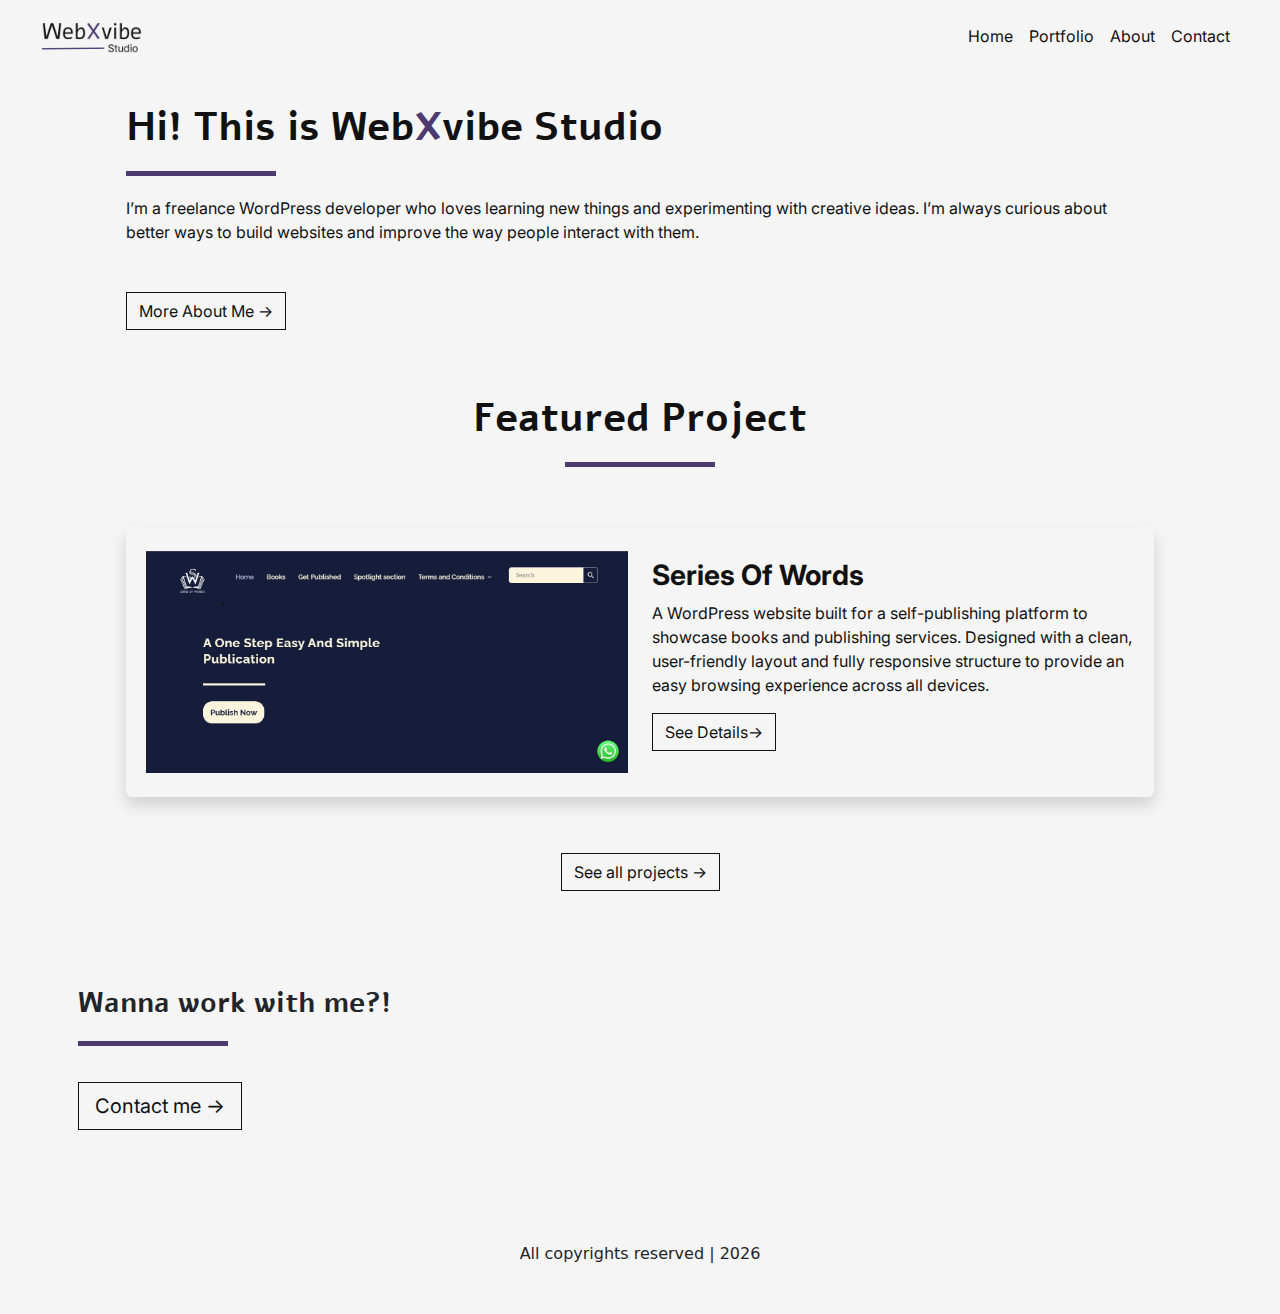
<file: index.html>
<!DOCTYPE html>
<html lang="en">
<head>
    <meta charset="UTF-8">
    <meta name="viewport" content="width=device-width, initial-scale=1.0">
    <title>Document</title>
    <link rel="icon" href="favicon.png" type="image/png">
    <link rel="preconnect" href="https://fonts.googleapis.com">
   <link rel="preconnect" href="https://fonts.gstatic.com" crossorigin>
   <link href="https://fonts.googleapis.com/css2?family=Alef:wght@400;700&family=Inter:ital,opsz,wght@0,14..32,100..900;1,14..32,100..900&display=swap" rel="stylesheet">
    <link href="https://cdn.jsdelivr.net/npm/bootstrap@5.3.3/dist/css/bootstrap.min.css" rel="stylesheet">
    <link rel="stylesheet" href="styles.css">

</head>
<body>
        <div id="header"></div>

    <div class="main px-xl-5">
        <div class="container-fluid px-5 py-3">
                <div class="pt-3 text-start"><h1 class="heading black alef fw-bold">Hi! This is Web<span class="purple">X</span>vibe Studio</h1></div>
                <div class="divider"></div>
                <div class="text-start align-content-center my-text black inter">I’m a freelance WordPress developer who loves learning new things and experimenting with creative ideas. I’m always curious about better ways to build websites and improve the way people interact with them.
               </div>
                <div class="text-start my-5 justify-content-center">
                <a href="about.html" class="inter btn btn-sm-lg my-btn ">More About Me -></a>
                </div>
            </div>

                <h1 class="heading text-center black alef fw-bold">Featured Project</h1>
                <div class="divider mx-auto"></div>
            <div class="px-5 py-3 px-sm-5 px-lg-5 py-lg-4">

                <div class="lift container-fluid col-12">
                <div class=" row my-3 py-4 px-sm-4 px-lg-2 shadow rounded ">
                    <div class="pbox col-12 col-md-6 text-center">
                        <img src="sow1.jpg" >
                    </div>
                    <div class="col-12 col-md-6 text-center text-md-start black inter">
                        <h3 class="mt-4 mt-md-2 fw-bold">Series Of Words</h3>
                        <p class=" my-text ">A WordPress website built for a self-publishing platform to showcase books and publishing services. Designed with a clean, user-friendly layout and fully responsive structure to provide an easy browsing experience across all devices.</p>
                        <a href="sow.html" class="btn my-btn">See Details-></a>
                    </div>
                </div>
                </div>

                

            </div>
                
            
                <div class="text-center my-3 justify-content-center">
                <a class="btn my-btn btn-sm-lg black inter" 
                href="portfolio.html"> See all projects -></a>
                </div>

                

        </div>
    </div>



    <footer id="footer"></footer>

    <script src="https://cdn.jsdelivr.net/npm/bootstrap@5.3.3/dist/js/bootstrap.bundle.min.js"></script> 
    <script src="script.js"></script>
</body>
</html>
</file>
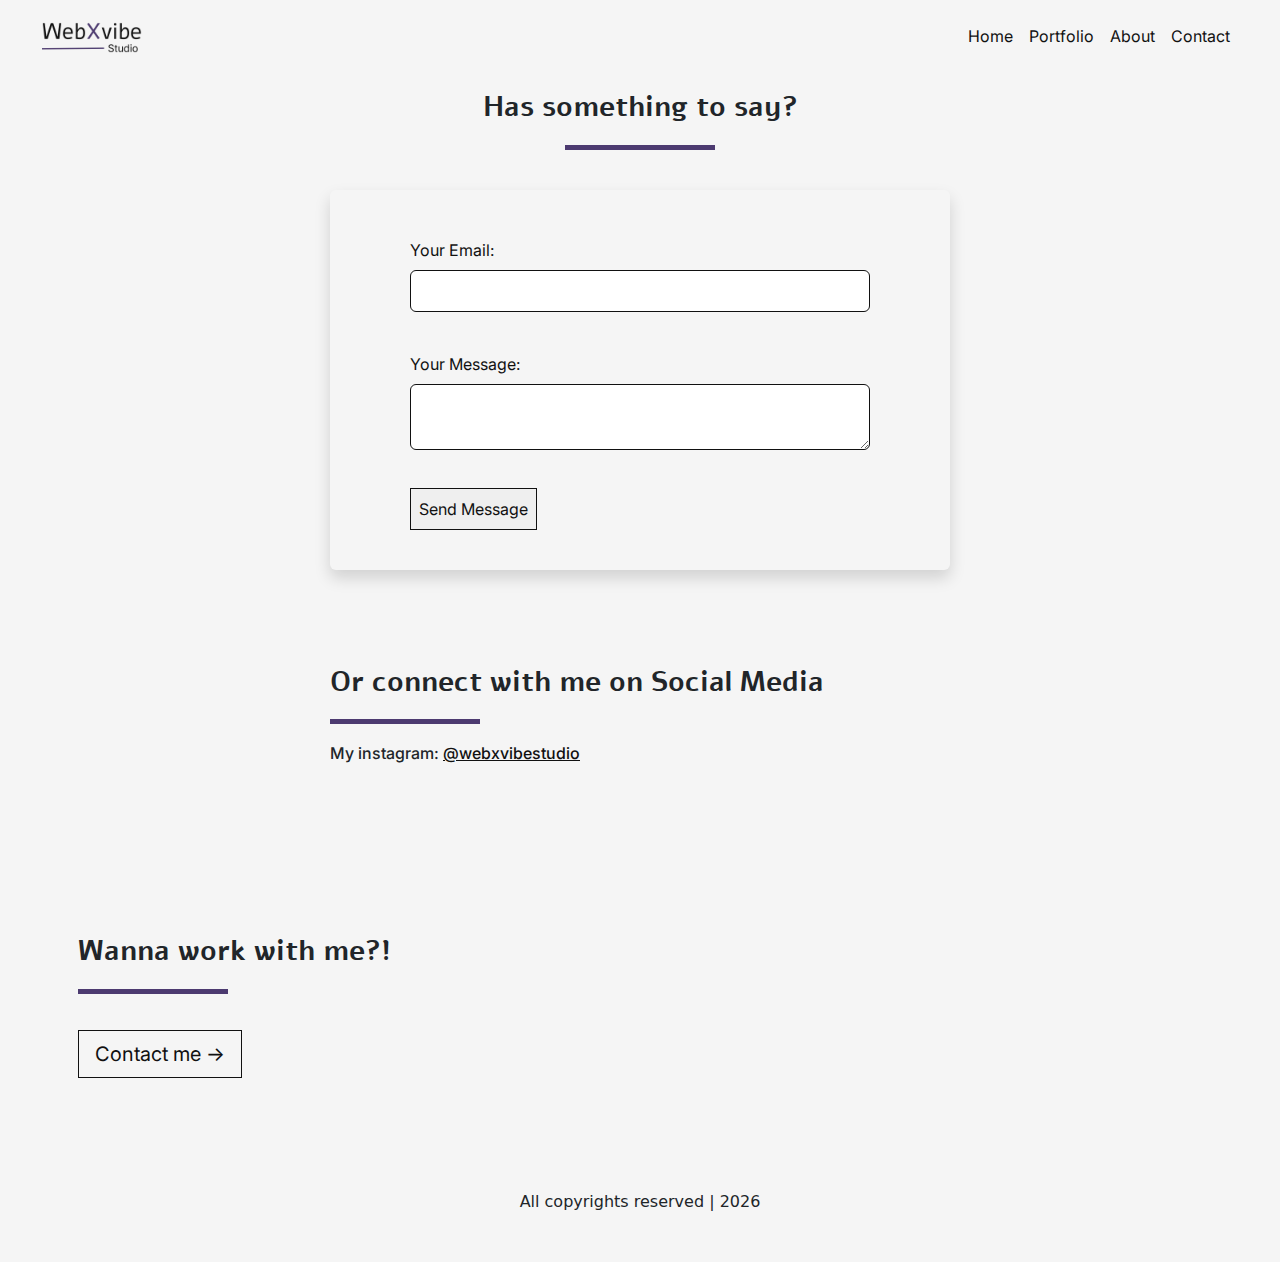
<file: contact.html>
<!DOCTYPE html>
<html lang="en">
<head>
    <meta charset="UTF-8">
    <meta name="viewport" content="width=device-width, initial-scale=1.0">
    <title>Contact | WebXvibe Studio</title>
    <link rel="icon" href="favicon.png" type="image/png">
    <link rel="preconnect" href="https://fonts.googleapis.com">
   <link rel="preconnect" href="https://fonts.gstatic.com" crossorigin>
   <link href="https://fonts.googleapis.com/css2?family=Alef:wght@400;700&family=Inter:ital,opsz,wght@0,14..32,100..900;1,14..32,100..900&display=swap" rel="stylesheet">
    <link href="https://cdn.jsdelivr.net/npm/bootstrap@5.3.3/dist/css/bootstrap.min.css" rel="stylesheet">
    <link rel="stylesheet" href="styles.css">

</head>
<body>
              <div id="header"></div>


        <div class="container-fluid contact-main ">
            <h3 class="alef fw-bold text-center ">Has something to say?</h3>
            <div class="divider mx-auto"></div>

            <div class="form-container rounded shadow">
            <form class="contact-form"
                action="https://formspree.io/f/xwvblwyr"
                method="POST">
            <label class="py-2 d-block">Your Email:
                <input class="my-2 w-100 p-2 rounded" type="email" name="email">
            </label>
            <label class="py-4 d-block">Your Message:
                <textarea class="my-2 w-100 p-2 rounded" name="message"></textarea>
            </label>
            <button class="d-block w-30 my-btn p-2" type="submit">Send Message</button>
        </form>
            </div>


            <div class="insta py-5 mt-5">
                <h3 class="alef fw-bold text-center text-sm-start">Or connect with me on Social Media</h3>
            <div class="divider mx-auto ms-sm-0"></div>
            <h5 class="fs-6 inter">My instagram: <a class="black" href="https://www.instagram.com/webxvibestudio/" target="_blank">@webxvibestudio</a></h5>
            </div>
        </div>

<footer id="footer"></footer>

    <script src="https://cdn.jsdelivr.net/npm/bootstrap@5.3.3/dist/js/bootstrap.bundle.min.js"></script> 
    <script src="script.js"></script>
</body>
</html>
</file>
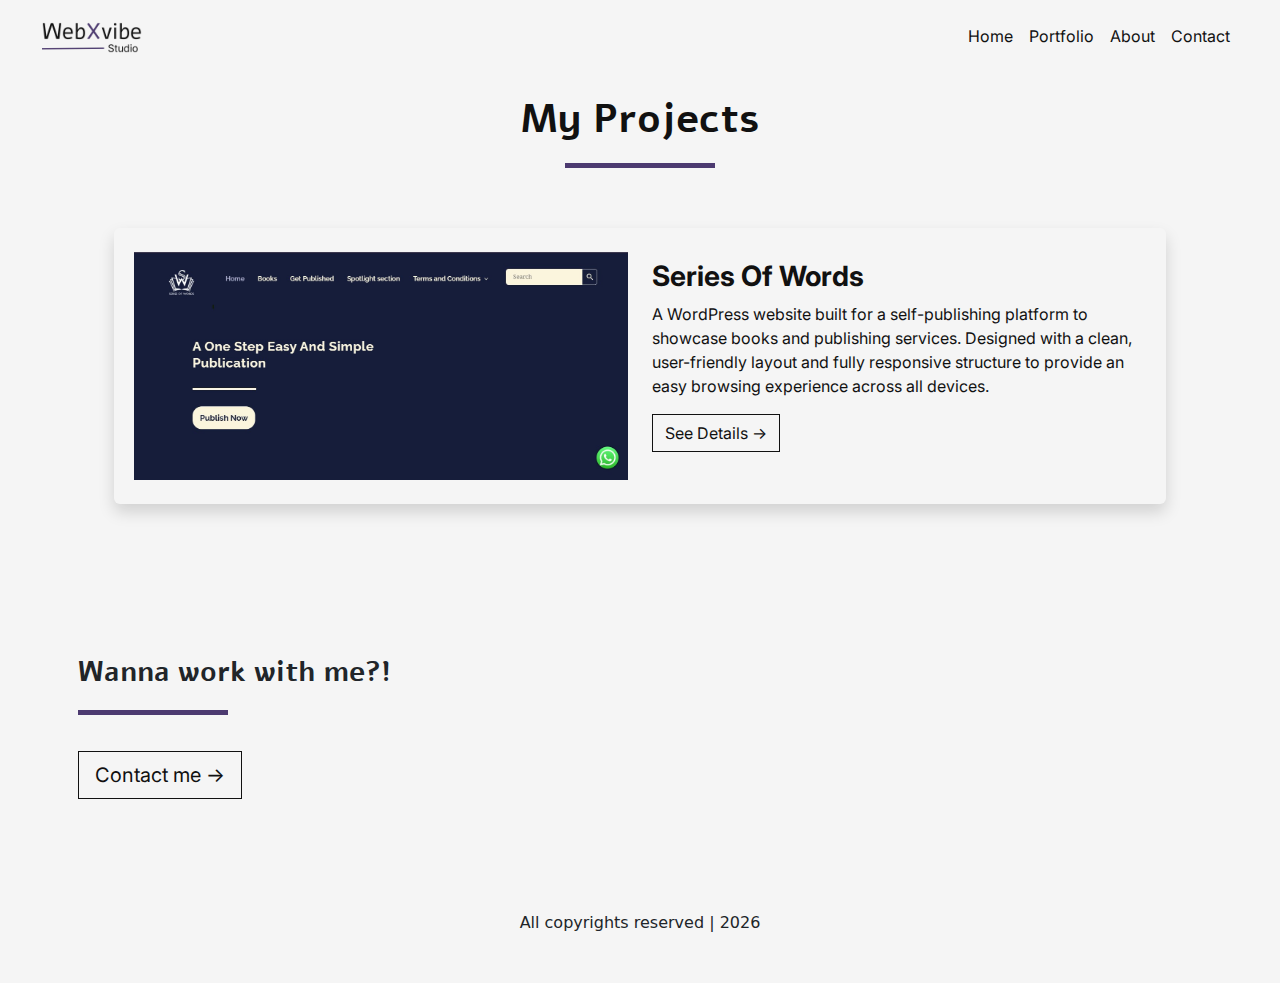
<file: portfolio.html>
<!DOCTYPE html>
<html lang="en">
<head>
   <meta charset="UTF-8">
    <meta name="viewport" content="width=device-width, initial-scale=1.0">
    <title>Portfolio | WebXvibe Studio</title>
    <link rel="icon" href="favicon.png" type="image/png">
    <link rel="preconnect" href="https://fonts.googleapis.com">
   <link rel="preconnect" href="https://fonts.gstatic.com" crossorigin>
   <link href="https://fonts.googleapis.com/css2?family=Alef:wght@400;700&family=Inter:ital,opsz,wght@0,14..32,100..900;1,14..32,100..900&display=swap" rel="stylesheet">
    <link href="https://cdn.jsdelivr.net/npm/bootstrap@5.3.3/dist/css/bootstrap.min.css" rel="stylesheet">
    <link rel="stylesheet" href="styles.css">

</head>
<body>

        <div id="header"></div>

        <div class="main px-xl-5">
            <div class="container-fluid px-0 py-3">
                <div class="text-center"><h1 class="heading black alef fw-bold my-2">My Projects</h1></div>
                <div class="divider mx-auto"></div>
                 <div class="py-3 px-5 px-sm-5 px-lg-5 py-lg-4">

                <div class="lift col-12 ">
                <div class=" row my-3 py-4 px-sm-4 px-lg-2 shadow rounded ">
                    <div class="pbox col-12 col-md-6 text-center">
                        <img src="sow1.jpg" height="150px">
                    </div>
                    <div class="col-12 col-md-6 text-center text-md-start black inter">
                        <h3 class="mt-4 mt-md-2 fw-bold">Series Of Words</h3>
                        <p class=" my-text ">A WordPress website built for a self-publishing platform to showcase books and publishing services. Designed with a clean, user-friendly layout and fully responsive structure to provide an easy browsing experience across all devices.</p>
                        <a href="sow.html" class="btn my-btn">See Details -></a>
                    </div>
                </div>
                </div>
             

                

            </div>
                
            </div>
        </div>
       
        <footer id="footer"></footer>

    <script src="https://cdn.jsdelivr.net/npm/bootstrap@5.3.3/dist/js/bootstrap.bundle.min.js"></script> 
    <script src="script.js"></script>
</body>
</html>
</file>
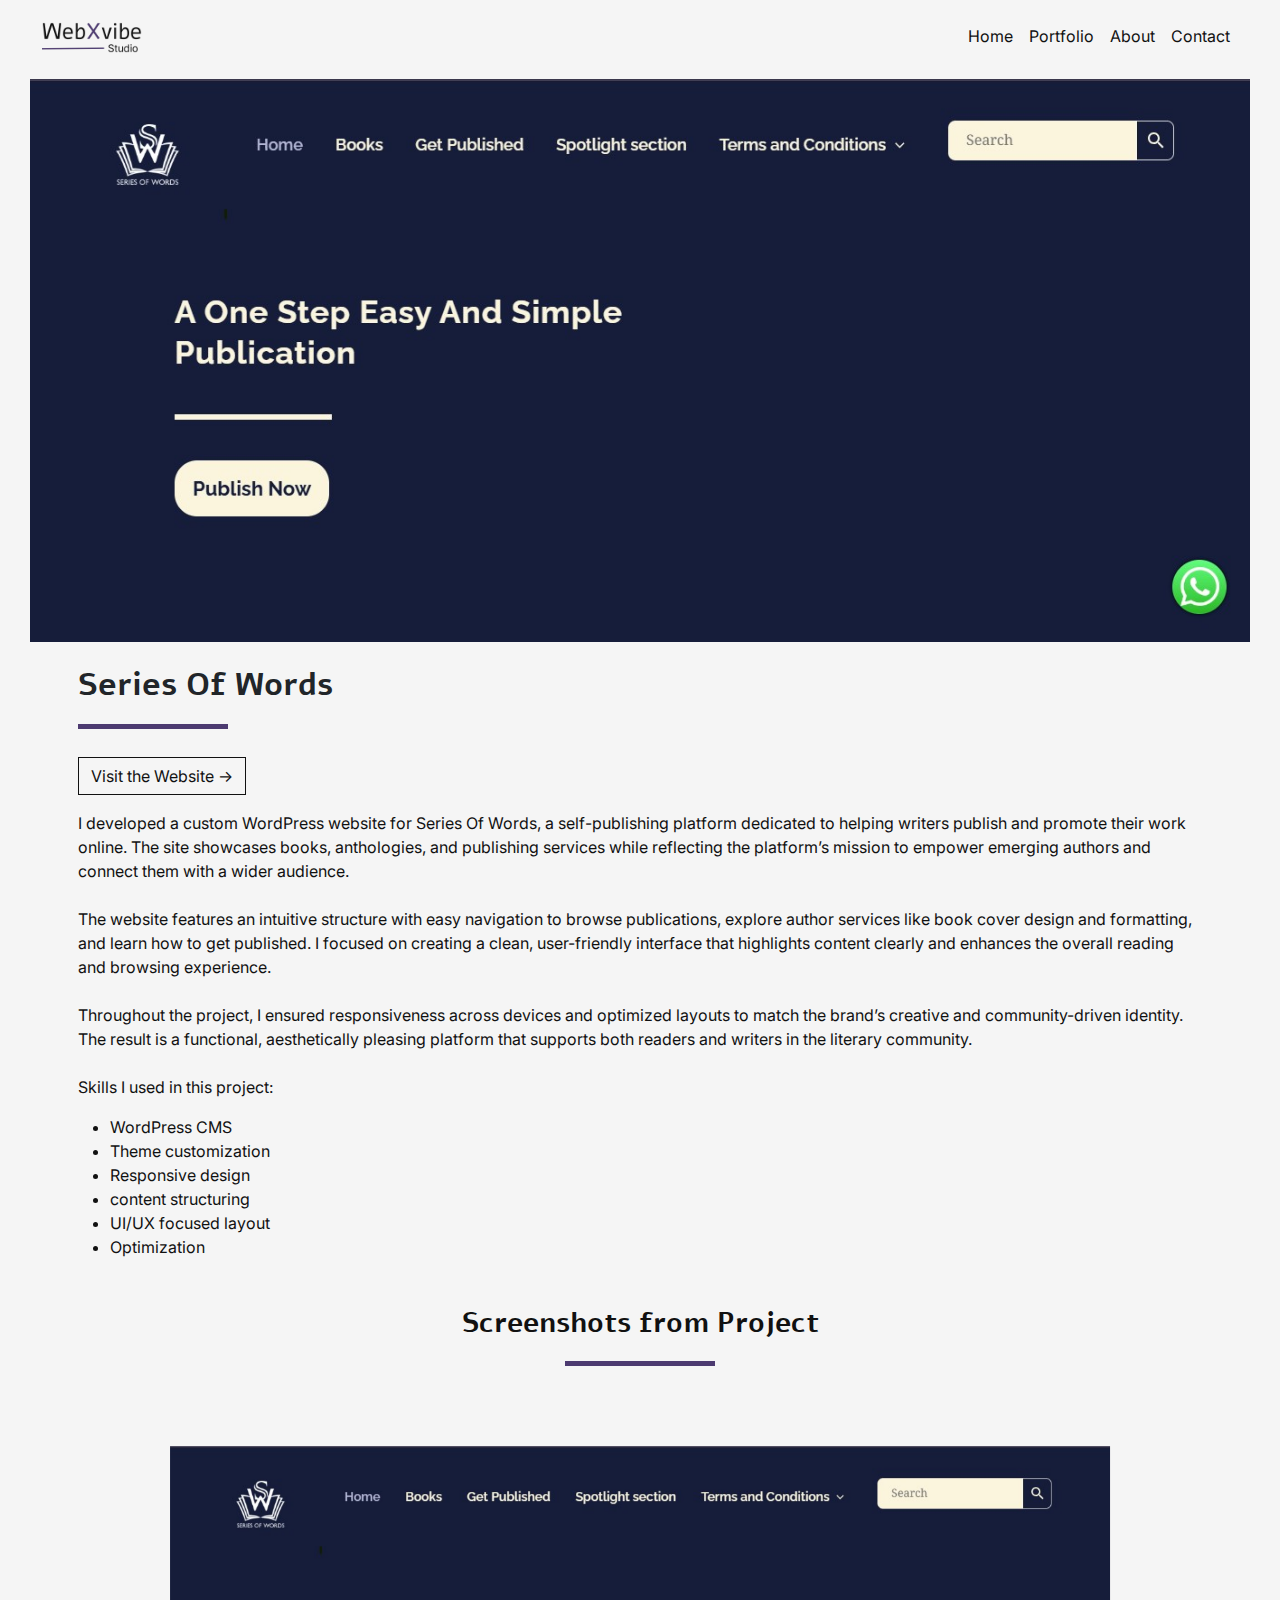
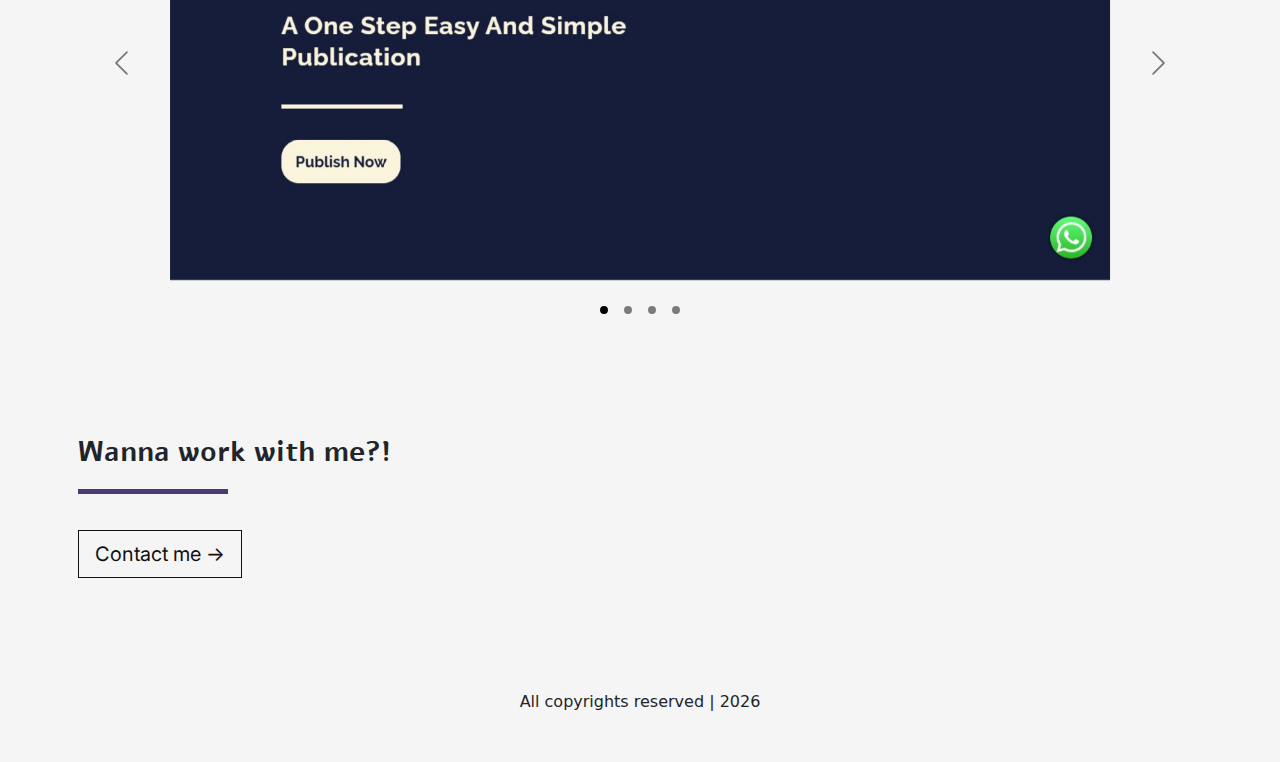
<file: sow.html>
<!DOCTYPE html>
<html lang="en">
<head>
    <meta charset="UTF-8">
    <meta name="viewport" content="width=device-width, initial-scale=1.0">
    <title>Portfolio | WebXvibe Studio</title>
    <link rel="icon" href="favicon.png" type="image/png">
    <link rel="icon" href="favicon.png" type="image/png">
    <link rel="preconnect" href="https://fonts.googleapis.com">
   <link rel="preconnect" href="https://fonts.gstatic.com" crossorigin>
   <link href="https://fonts.googleapis.com/css2?family=Alef:wght@400;700&family=Inter:ital,opsz,wght@0,14..32,100..900;1,14..32,100..900&display=swap" rel="stylesheet">
    <link href="https://cdn.jsdelivr.net/npm/bootstrap@5.3.3/dist/css/bootstrap.min.css" rel="stylesheet">
    <link rel="stylesheet" href="styles.css">

</head>
<body>
    <div id="header"></div>
        <div class="container-fluid p-0">
            <div class="pbox my-2">
            <img src="sow1.jpg" alt="">
            </div>
            <div class="container-fluid px-5 py-3">
                <h3 class="alef fw-bold fs-2">Series Of Words</h3>
                <div class="divider "></div>
                <a href="https://seriesofwords.com.pk" target="_blank" class="my-2 inter black btn my-btn fs-6">Visit the Website -></a>
                <p class="mt-2 inter black">I developed a custom WordPress website for Series Of Words, a self-publishing platform dedicated to helping writers publish and promote their work online. The site showcases books, anthologies, and publishing services while reflecting the platform’s mission to empower emerging authors and connect them with a wider audience.
                    <br><br>
                The website features an intuitive structure with easy navigation to browse publications, explore author services like book cover design and formatting, and learn how to get published. I focused on creating a clean, user-friendly interface that highlights content clearly and enhances the overall reading and browsing experience.
                <br><br>
                Throughout the project, I ensured responsiveness across devices and optimized layouts to match the brand’s creative and community-driven identity. The result is a functional, aesthetically pleasing platform that supports both readers and writers in the literary community.
                <br><br>
                Skills I used in this project:
                <ul class="inter black">
                    <li>WordPress CMS</li>
                    <li>Theme customization</li>
                    <li>Responsive design</li>
                    <li>content structuring</li>
                    <li>UI/UX focused layout</li>
                    <li>Optimization</li>
                </ul>

        </p>
                
            </div>
             <h3 class="px-3 pt-3 alef text-center black fw-bold">Screenshots from Project</h3>
                <div class="divider mx-auto"></div>
            <div class="carousel slide" id="ss" data-bs-ride="carousel" data-bs-theme="dark">
                <div class="carousel-indicators ">
                    <button type="button" data-bs-target="#ss" data-bs-slide-to="0" class="active"></button>
                    <button type="button" data-bs-target="#ss" data-bs-slide-to="1"></button>
                    <button type="button" data-bs-target="#ss" data-bs-slide-to="2"></button>
                    <button type="button" data-bs-target="#ss" data-bs-slide-to="3"></button>
                </div>
                <div class="carousel-inner">
                    <div class="carousel-item active" id="item-1"><img src="sow1.jpg" alt=""></div>
                    <div class="carousel-item" id="item-2"><img src="sow2.jpg" alt=""></div>
                    <div class="carousel-item" id="item-3"><img src="sow3.jpg" alt=""></div>
                    <div class="carousel-item" id="item-4"><img src="sow4.jpg" alt=""></div>
                </div>
                <button type="button" class="carousel-control-prev " data-bs-target="#ss" data-bs-slide="prev">
                    <span class="carousel-control-prev-icon" ></span>
                </button>
                <button type="button" class="carousel-control-next" data-bs-target="#ss" data-bs-slide="next">
                    <span class="carousel-control-next-icon" ></span>
                </button>
            </div>
        </div>


    <footer id="footer"></footer>

    <script src="https://cdn.jsdelivr.net/npm/bootstrap@5.3.3/dist/js/bootstrap.bundle.min.js"></script> 
    <script src="script.js"></script>
</body>
</html>
</file>
<file: styles.css>
*{
    box-sizing: border-box;
}
:root{
    --black : #111111;
    --purple : #4c3a70;
    --white : #f5f5f5;
    --grey : #b9b9b9;
}

/* root classes */
.black{
    color: var(--black);
}
.purple{
    color: var(--purple);
}
.white {
    color: var(--white);
}
.grey-bg {
    background-color: var(--grey);
}
.black-bg{
    background-color: var(--black);
}
.purple-bg{
    background-color: var(--purple);
}
.white-bg {
    background-color: var(--white);
}
.inter {
    font-family: Inter;
}
.alef{
    font-family: Alef;
}

body{
    background-color: var(--white);
}

.navbar-toggler{
    border: none;
    outline: none;
    box-shadow: none;
}
.navbar-toggler:focus{
    border: none;
    outline: none;
    box-shadow: none;
}

.divider {
    margin: 20px 0px;
    height: 5px;
    width: 150px;
    background-color: var(--purple);
}
#header-menu a{
    color: var(--black);
}
#header-menu a:hover{
    color: var(--purple);
}
.my-btn{
    color: var(--black);
    border: 1px solid var(--black);
    border-radius: 0;
}
.my-btn:hover{
    color: var(--white);
    background-color: var(--purple);
}
.lift{
    transition: .3s ease;
}
.lift:hover{
    transform: translate(0px,-3px) scale(1.01);

}
.skill{
    height: 100px;
    box-shadow: 2px 2px 5px 1px  rgb(150, 150, 150);
}
.skill-container .inter {
    font-size: 14px;
}
/* footer{
    margin-bottom: 500px;
} */

.wp{

    background-color: #21759b;
}
.em{

    background-color: rgb(255, 0, 157);
}
.htl{

    background-color: #F06529;
}
.cs{

    background-color: #663399;
}
.js{

    background-color: #F7DF1E;
    
}

.pbox img{
    height: auto;
    width: 100%;
}

.contact-main {
    padding: 20px 40px;
}
.form-container{
    padding: 30px;
    margin-top: 40px;
}
.contact-form{
    color: var(--black);
    font-family: inter;
}
.contact-form input, .contact-form textarea {
    border: var(--black) solid 1px;
}
 .contact-form input:focus , .contact-form textarea:focus{
    border: var(--purple) solid 2px;
    outline: none;
}

.carousel-item {
    padding: 50px;
}
.carousel-item img {
    width: 100%;
    height: auto;
}

.carousel-control-prev-icon , .carousel-control-next-icon {
    width: 1.4rem;
}
.carousel-indicators [data-bs-target] {
    margin: 0px 8px ;
    height: 8px;
    width: 8px;
    border-radius: 50%;
}


@media screen and (min-width: 576px) {
    .logo{
        font-size: 30px;
        }
    body{
        padding: 0px 30px;
    }
    .skill{
        height: 120px;
    }
    .skill-container .row{
        padding: 20px 0px;
    }
    .skill-container .inter {
    font-size: 16px;
    }

    .contact-main{
        padding: 20px 60px;
    }
    .form-container{
    padding: 40px 40px;
   }
   .carousel-item {
    padding: 50px 60px;
   }
   
   .carousel-control-prev-icon , .carousel-control-next-icon {
    width: 1.8rem;
    }
    
}  
@media screen and (min-width: 768px) {

        .skill{
        height: 130px;
    }
     .skill-container .row{
            padding: 20px 80px;
        }

        .form-container{
    padding: 40px 80px;
    }
    .contact-main{
        padding: 20px 120px;
    }
    .carousel-item {
        padding: 50px 100px;
    }


}

@media screen and (min-width: 992px) {

       .skill-container .row {
        padding: 20px 120px;
       }
       .contact-main{
        padding: 20px 200px;
    }
    .carousel-item{
        padding: 60px 120px;
    }
      

}
@media screen and (min-width: 1200px) {
    .contact-main{
        padding: 20px 300px;
    }
    .carousel-item {
        padding: 60px 140px;
    }
}




  /* lg-992   x-lg-1200 xx-lg-1400 */
</file>
